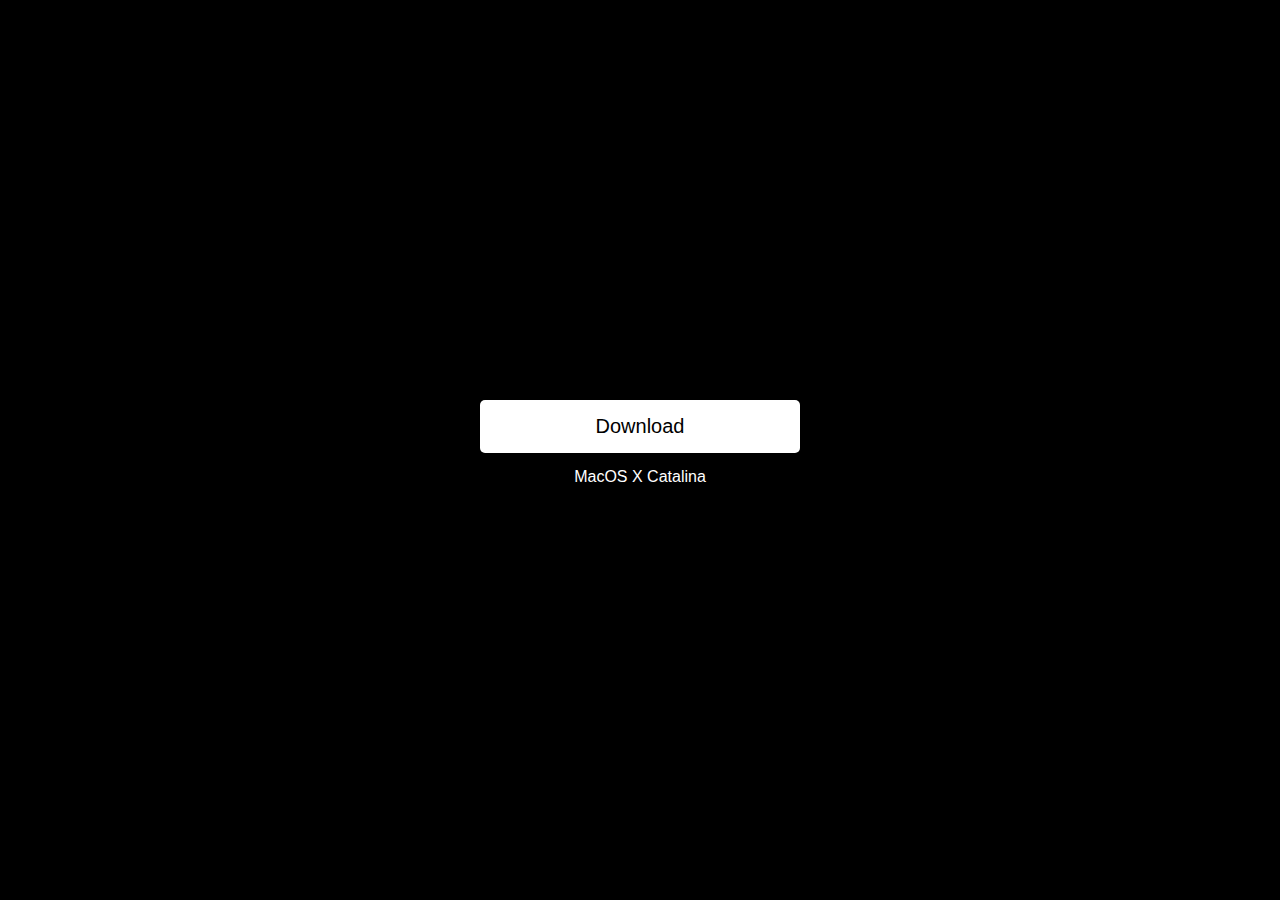
<file: apple.html>
<!DOCTYPE html>
<html lang="de">
<head>
    <link rel="stylesheet" href="css2/apple.css">
    <meta charset="UTF-8">
    <title>Linux Iso</title>
</head>
<body>
    <a href="macOS Catalina 10.15.5 (19F101).iso" class="btn-1" download="my-app">
		Download
	</a>
	<p>MacOS X Catalina</p>
</body>
</html>
</file>
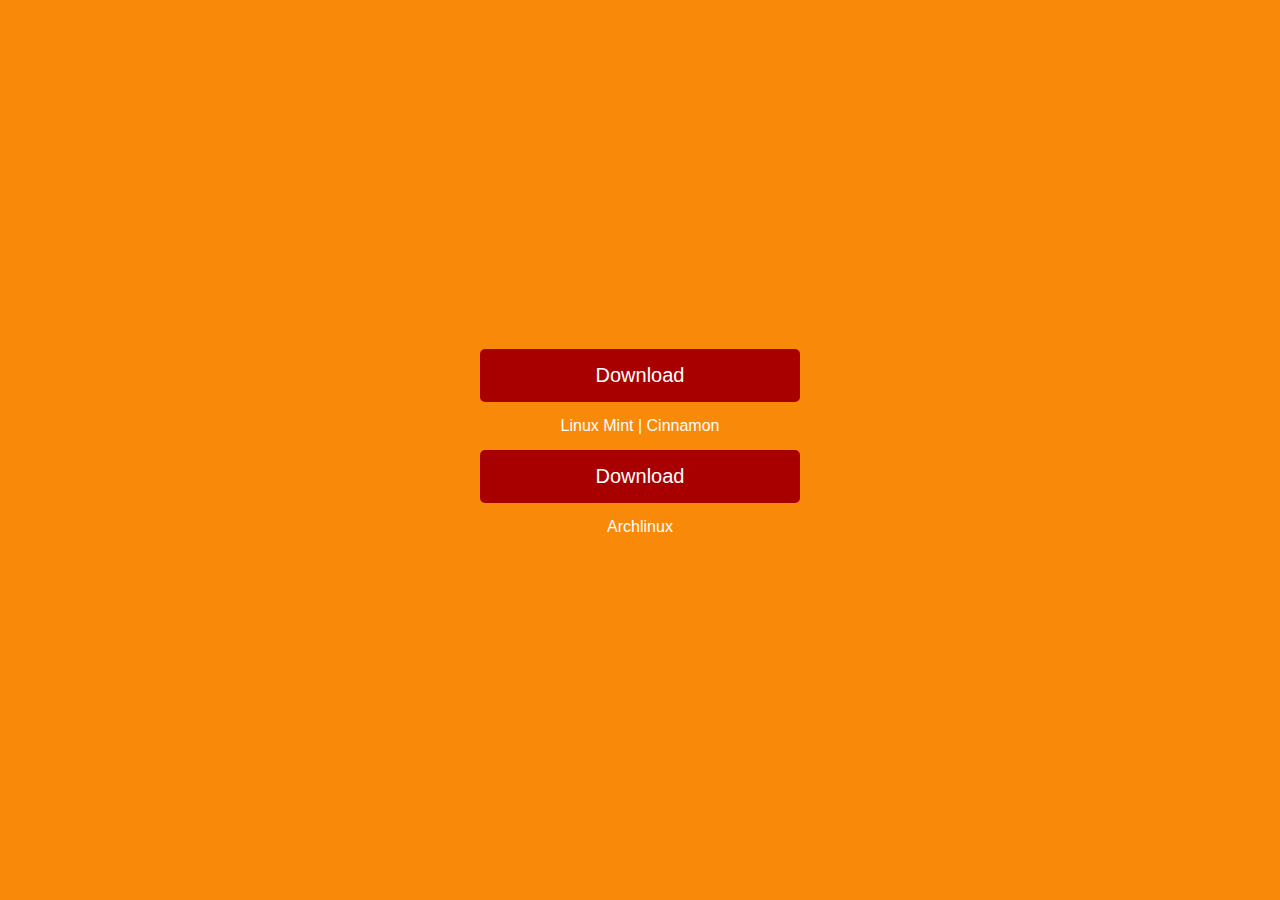
<file: linux.html>
<!DOCTYPE html>
<html lang="de">
<head>
    <link rel="stylesheet" href="css2/linux.css">
    <meta charset="UTF-8">
    <title>Linux Iso</title>
</head>
<body>
    <a href="linuxmint-20.2-cinnamon-64bit.iso" class="btn-1" download="my-app">
		Download
	</a>
	<p>Linux Mint | Cinnamon</p>

    <a href="archlinux-2021.09.01-x86_64.iso" class="btn-2" download="my-app">
		Download
	</a>
	<p>Archlinux</p>
</body>
</html>
</file>
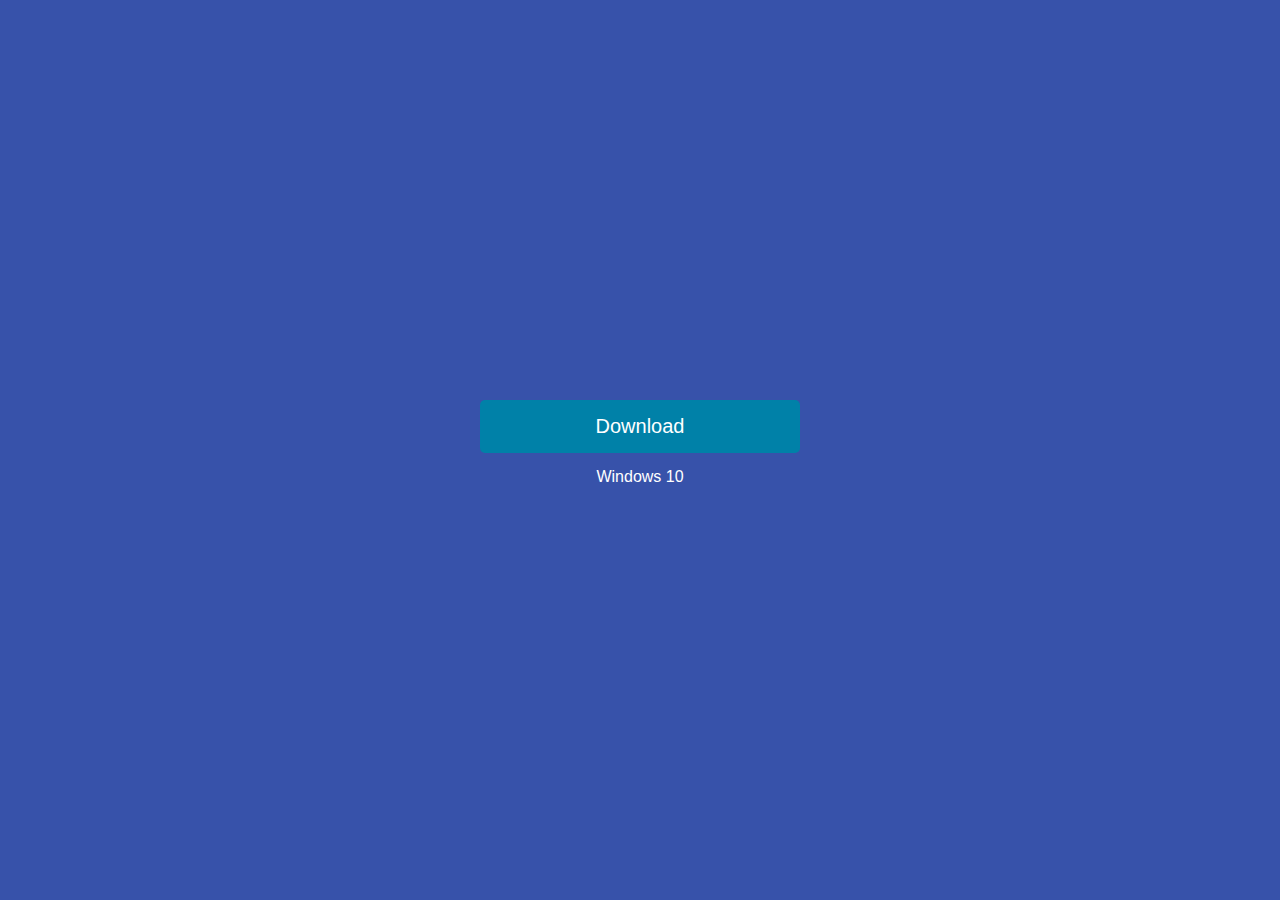
<file: windows.html>
<!DOCTYPE html>
<html lang="de">
<head>
    <link rel="stylesheet" href="css2/windows.css">
    <meta charset="UTF-8">
    <title>Windows Iso</title>
</head>
<body>
    <a href="Windows.iso" class="btn-1" download="my-app">
		Download
	</a>
	<p>Windows 10</p>
</body>
</html>
</file>
<file: css2/apple.css>
*{
	padding: 0;
	margin: 0;
	box-sizing: border-box;
    background: #000000;
}
body {
	display: flex;
	justify-content: center;
	align-items: center;
	height: 100vh;
	flex-direction: column;
	font-family: sans-serif;
}
.btn-1 {
	display: block;
	background: #ffffff;
	color: rgb(0, 0, 0);
	padding: 15px;
	cursor: pointer;
	text-decoration: none;
	width: 320px;
	text-align: center;
	border-radius: 5px;
	font-size: 20px;
}
.btn-1:hover {
	background: #ffffffb0;
    color: rgba(0, 0, 0, 0.795);
}
.btn-2 {
	display: block;
	background: #a80000;
	color: #fff;
	padding: 15px;
	cursor: pointer;
	text-decoration: none;
	width: 320px;
	text-align: center;
	border-radius: 5px;
	font-size: 20px;
}

.btn-2:hover {
	background: #a80000b0;
    color: rgba(255, 255, 255, 0.795);
}


p {
	color: rgb(255, 255, 255);
	padding: 15px;
}
</file>
<file: css2/linux.css>
*{
	padding: 0;
	margin: 0;
	box-sizing: border-box;
    background: #F98909;
}
body {
	display: flex;
	justify-content: center;
	align-items: center;
	height: 100vh;
	flex-direction: column;
	font-family: sans-serif;
}
.btn-1 {
	display: block;
	background: #a80000;
	color: #fff;
	padding: 15px;
	cursor: pointer;
	text-decoration: none;
	width: 320px;
	text-align: center;
	border-radius: 5px;
	font-size: 20px;
}
.btn-1:hover {
	background: #a80000b0;
    color: rgba(255, 255, 255, 0.795);
}
.btn-2 {
	display: block;
	background: #a80000;
	color: #fff;
	padding: 15px;
	cursor: pointer;
	text-decoration: none;
	width: 320px;
	text-align: center;
	border-radius: 5px;
	font-size: 20px;
}

.btn-2:hover {
	background: #a80000b0;
    color: rgba(255, 255, 255, 0.795);
}


p {
	color: rgb(255, 255, 255);
	padding: 15px;
}
</file>
<file: css2/windows.css>
*{
	padding: 0;
	margin: 0;
	box-sizing: border-box;
    background: #3752aa;
}
body {
	display: flex;
	justify-content: center;
	align-items: center;
	height: 100vh;
	flex-direction: column;
	font-family: sans-serif;
}
.btn-1 {
	display: block;
	background: #0081a8;
	color: #fff;
	padding: 15px;
	cursor: pointer;
	text-decoration: none;
	width: 320px;
	text-align: center;
	border-radius: 5px;
	font-size: 20px;
}
.btn-1:hover {
	background: #0081a8b0;
    color: rgba(255, 255, 255, 0.795);
}
.btn-2 {
	display: block;
	background: #a80000;
	color: #fff;
	padding: 15px;
	cursor: pointer;
	text-decoration: none;
	width: 320px;
	text-align: center;
	border-radius: 5px;
	font-size: 20px;
}

.btn-2:hover {
	background: #a80000b0;
    color: rgba(255, 255, 255, 0.795);
}


p {
	color: rgb(255, 255, 255);
	padding: 15px;
}
</file>
